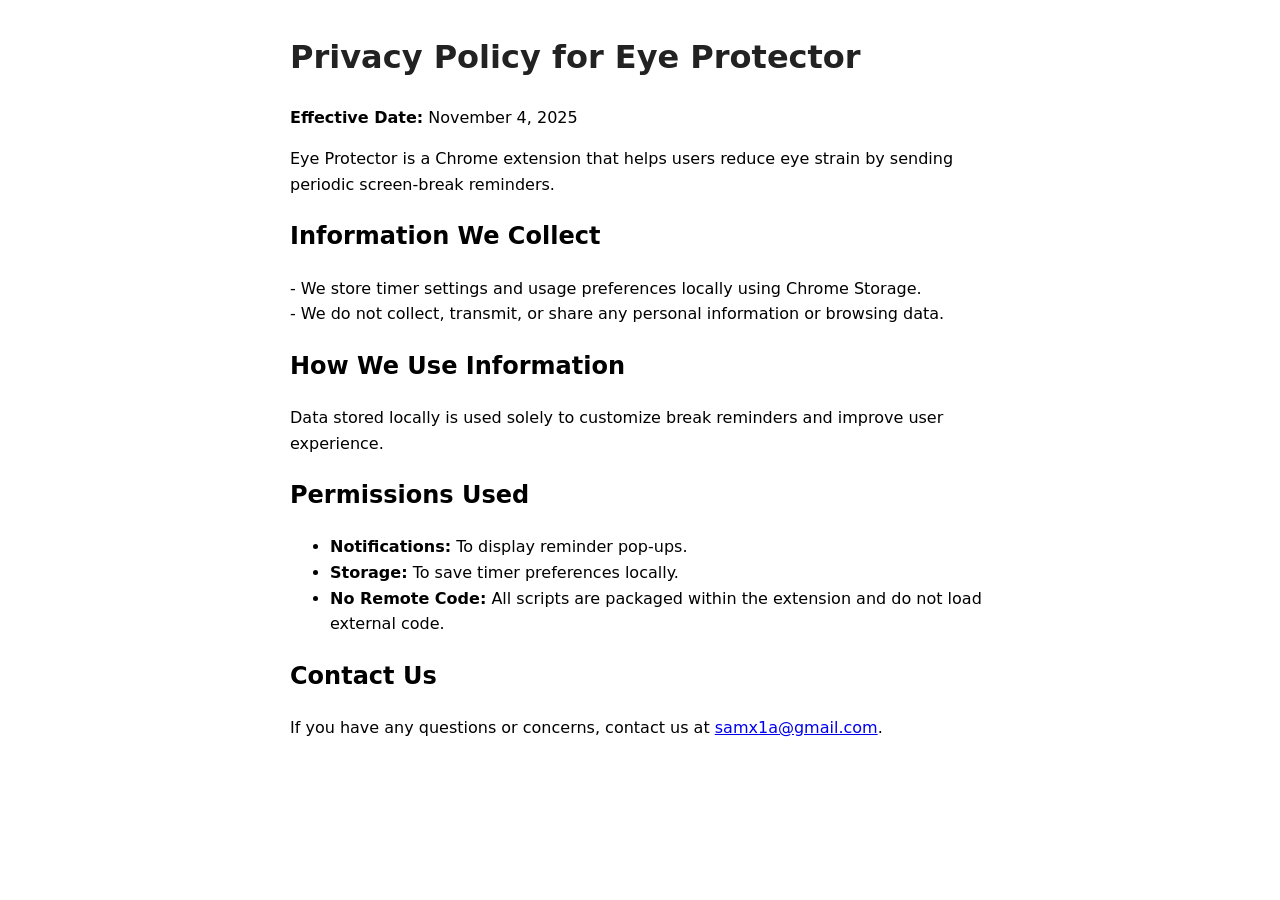
<file: privacy.html>
<!DOCTYPE html>
<html lang="en">
<head>
  <meta charset="UTF-8" />
  <meta name="viewport" content="width=device-width, initial-scale=1.0" />
  <title>Privacy Policy - Eye Protector</title>
  <style>
    body {
      font-family: system-ui, sans-serif;
      margin: 2rem auto;
      max-width: 700px;
      line-height: 1.6;
    }
    h1 {
      color: #222;
    }
  </style>
</head>
<body>
  <h1>Privacy Policy for Eye Protector</h1>
  <p><strong>Effective Date:</strong> November 4, 2025</p>

  <p>Eye Protector is a Chrome extension that helps users reduce eye strain by sending periodic screen-break reminders.</p>

  <h2>Information We Collect</h2>
  <p>
    - We store timer settings and usage preferences locally using Chrome Storage.<br>
    - We do not collect, transmit, or share any personal information or browsing data.
  </p>

  <h2>How We Use Information</h2>
  <p>
    Data stored locally is used solely to customize break reminders and improve user experience.
  </p>

  <h2>Permissions Used</h2>
  <ul>
    <li><strong>Notifications:</strong> To display reminder pop-ups.</li>
    <li><strong>Storage:</strong> To save timer preferences locally.</li>
    <li><strong>No Remote Code:</strong> All scripts are packaged within the extension and do not load external code.</li>
  </ul>

  <h2>Contact Us</h2>
  <p>If you have any questions or concerns, contact us at <a href="mailto:samx1a@gmail.com">samx1a@gmail.com</a>.</p>
</body>
</html>
</file>
